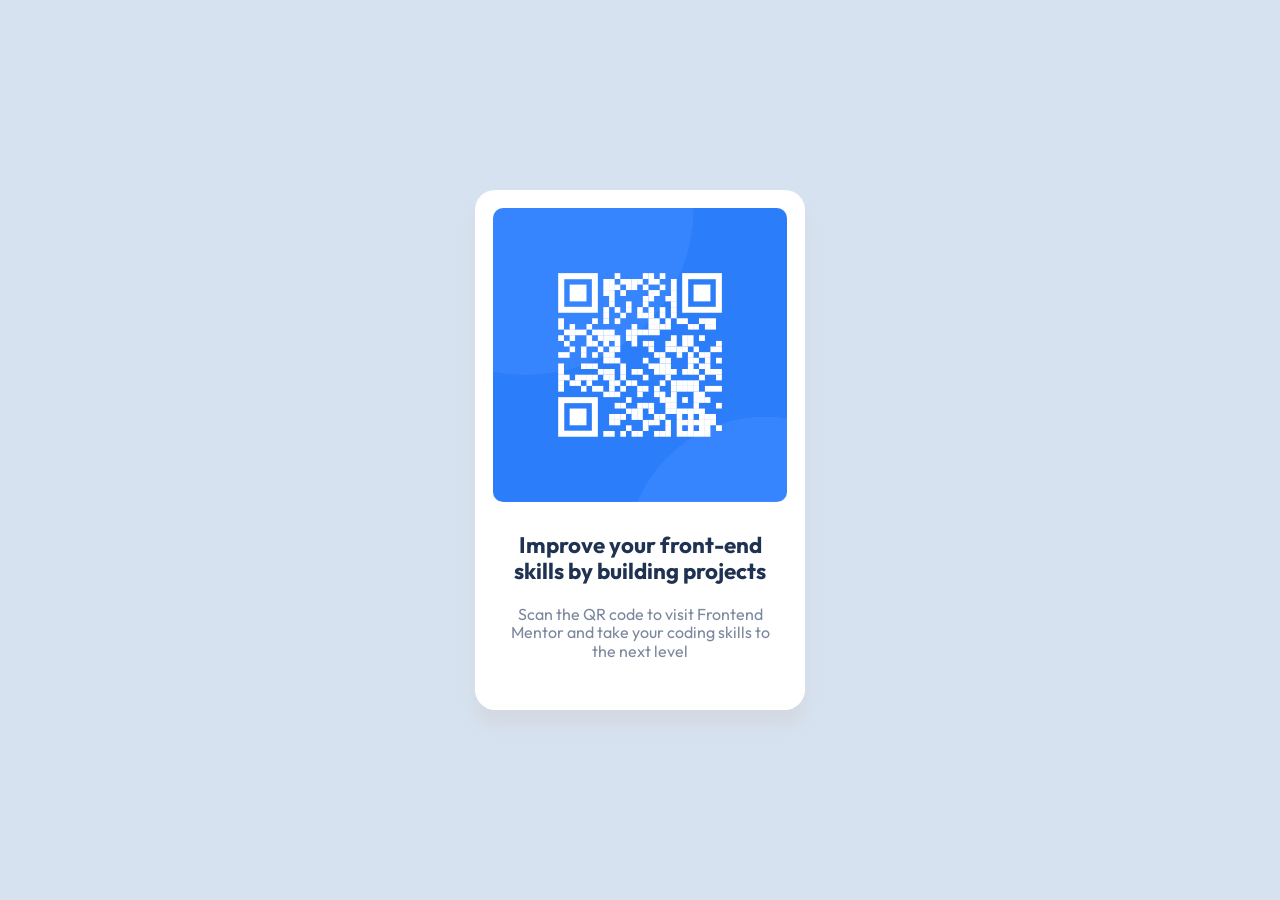
<file: index.html>
<!DOCTYPE html>
<html>
    <head>
    <meta charset="UTF-8">
    <meta name="viewport" content="width=device-width, initial-scale=1">
    <title>Qr Code Project</title>
    <link rel="stylesheet" href="styles.css">
    <link rel="stylesheet" href="normalize.css">
    <link rel="icon" type="image/x-icon" href="../favicon.ico">
    <link href="https://fonts.googleapis.com/css2?family=Outfit:wght@400;700&display=swap" rel="stylesheet">
</head>
<body>
	<div class="container">
		<div class="qr-code"><img src="image-qr-code.png"></div>
		<div class="bold-paragraph">Improve your front-end skills by building projects</div>
		<div class="regular-paragraph">Scan the QR code to visit Frontend Mentor and take your coding skills to the next level</div>
	</div>
</body>
</html>
</file>
<file: styles.css>
*{
    font-family: Outfit;
    --white-color: hsl(0, 0%, 100%);
    --light-gray: hsl(212, 45%, 89%);
    --grayish-blue: hsl(220, 15%, 55%);
    --dark-blue: hsl(218, 44%, 22%);
}

body {
    background-color: var(--light-gray);
    font-size: 1rem;
}

img{
    border-radius: 10px;
    max-width: 350px;
}

.container{
    background-color: var(--white-color);
    border-radius: 20px;
    max-width: 330px;
    min-width: 330px;
    padding: 10px;
    margin: 0;
    position: absolute;
    top: 50%;
    left: 50%;
    transform: translate(-50%, -50%);
    box-shadow: 0px 15px 15px hsl(220, 20%, 86%);
}

.qr-code{
    padding: 0.5em;
}

.bold-paragraph{
    font-weight: 700;
    font-size: 1.4em;
    text-align: center;
    padding: 20px 20px 10px 20px;
    min-width: 290px;
    color: var(--dark-blue);
}

.regular-paragraph{
    font-weight: 400;
    padding: 10px 20px 40px 20px;
    text-align: center;
    min-width: 300px;
    color: var(--grayish-blue);
}
</file>
<file: docs/styles.css>
*{
    font-family: Outfit;
    --white-color: hsl(0, 0%, 100%);
    --light-gray: hsl(212, 45%, 89%);
    --grayish-blue: hsl(220, 15%, 55%);
    --dark-blue: hsl(218, 44%, 22%);
}

body {
    background-color: var(--light-gray);
    font-size: 1rem;
}

img{
    border-radius: 10px;
    max-width: 350px;
}

.container{
    background-color: var(--white-color);
    border-radius: 20px;
    max-width: 330px;
    min-width: 330px;
    padding: 10px;
    margin: 0;
    position: absolute;
    top: 50%;
    left: 50%;
    transform: translate(-50%, -50%);
    box-shadow: 0px 15px 15px hsl(220, 20%, 86%);
    -webkit-box-shadow: 0px 15px 15px hsl(220, 20%, 86%);
}

.qr-code{
    padding: 0.5em;
}

.bold-paragraph{
    font-weight: 700;
    font-size: 1.4em;
    text-align: center;
    padding: 20px 20px 10px 20px;
    min-width: 290px;
    color: var(--dark-blue);
}

.regular-paragraph{
    font-weight: 400;
    padding: 10px 20px 40px 20px;
    text-align: center;
    min-width: 300px;
    color: var(--grayish-blue);
}
</file>
